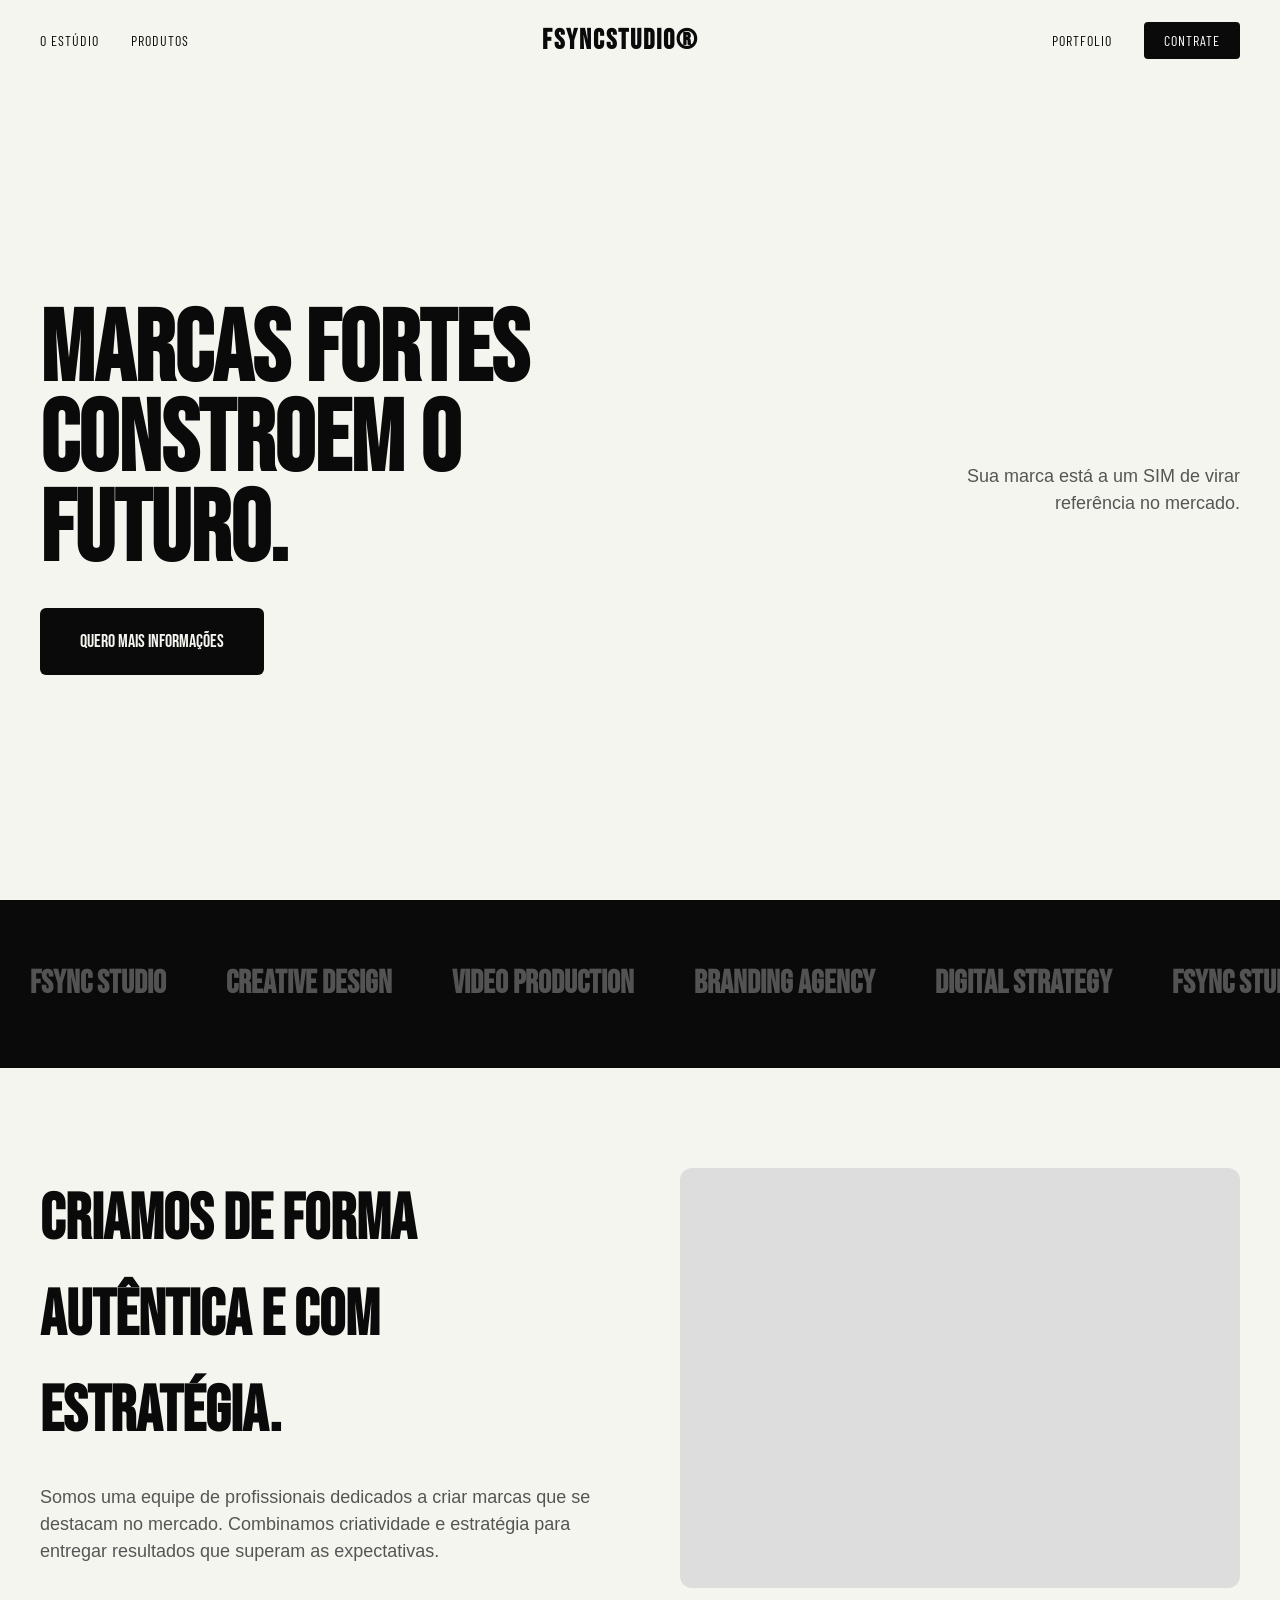
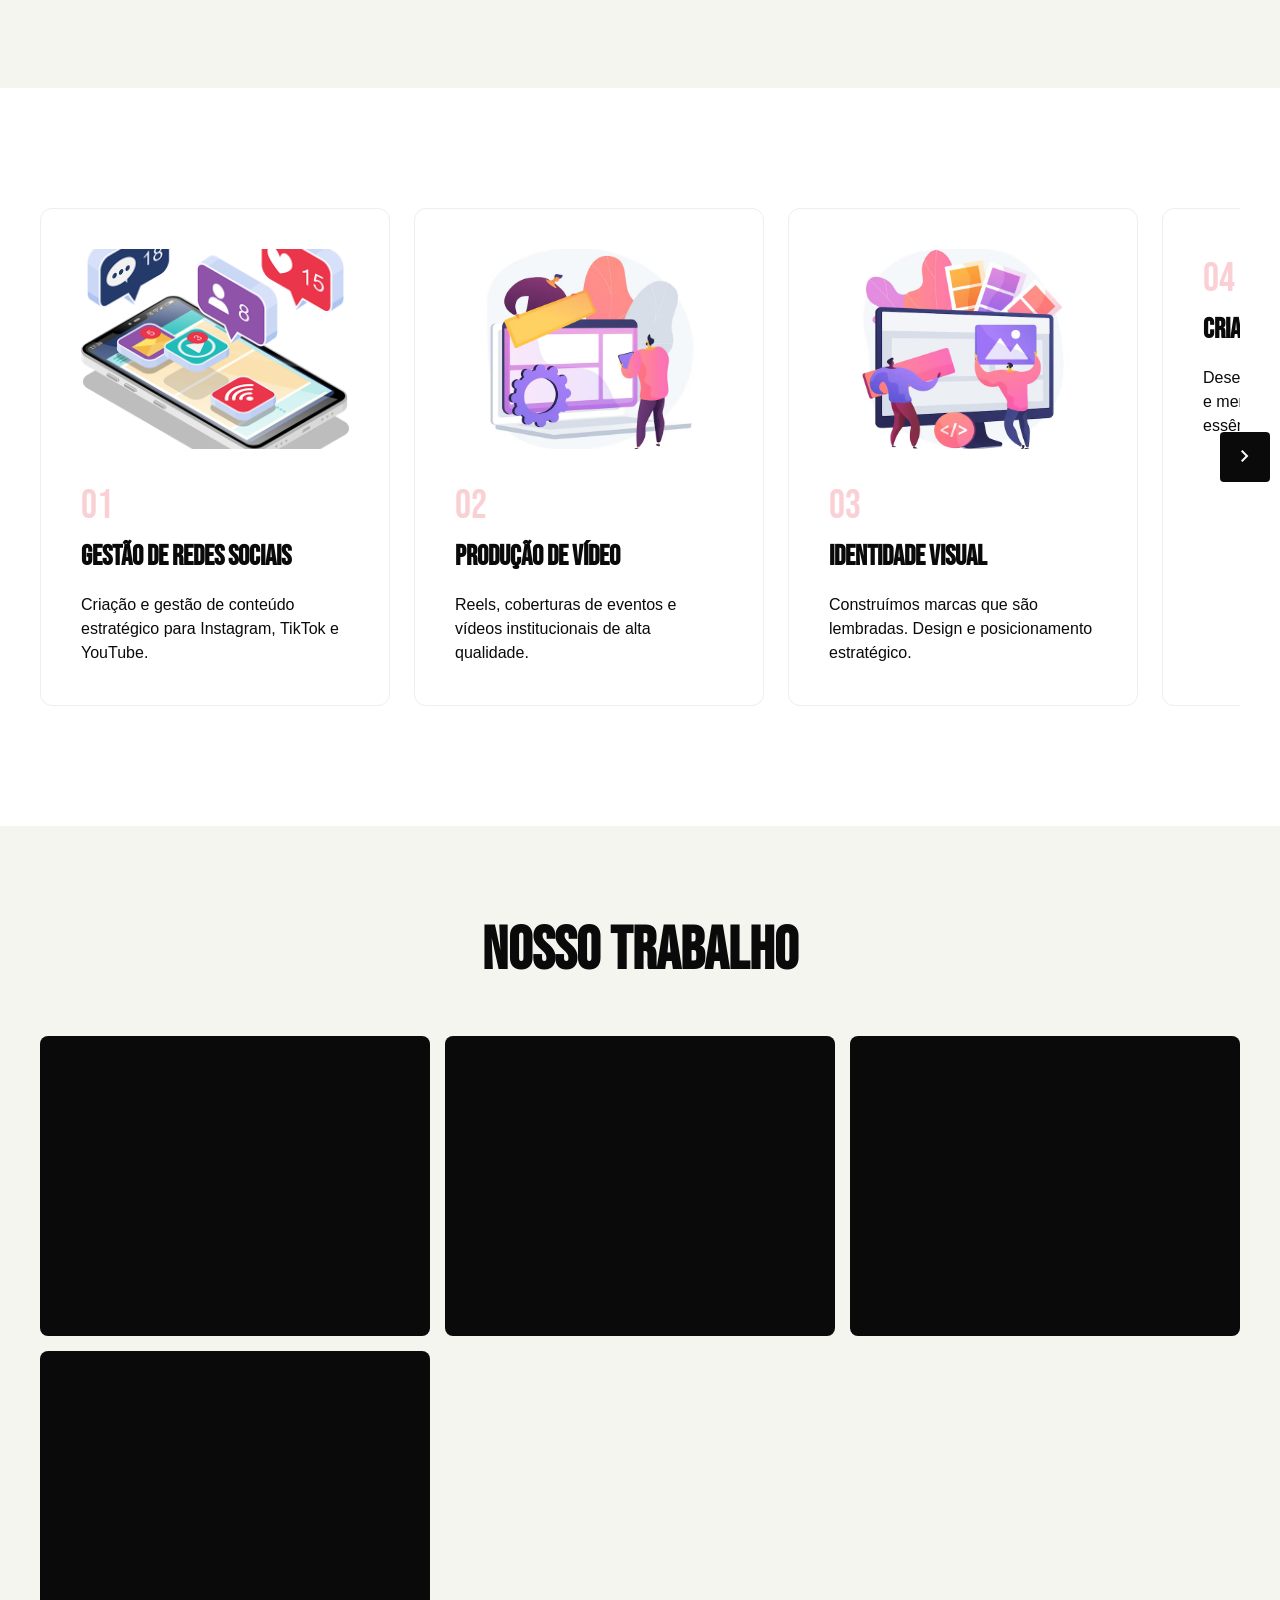
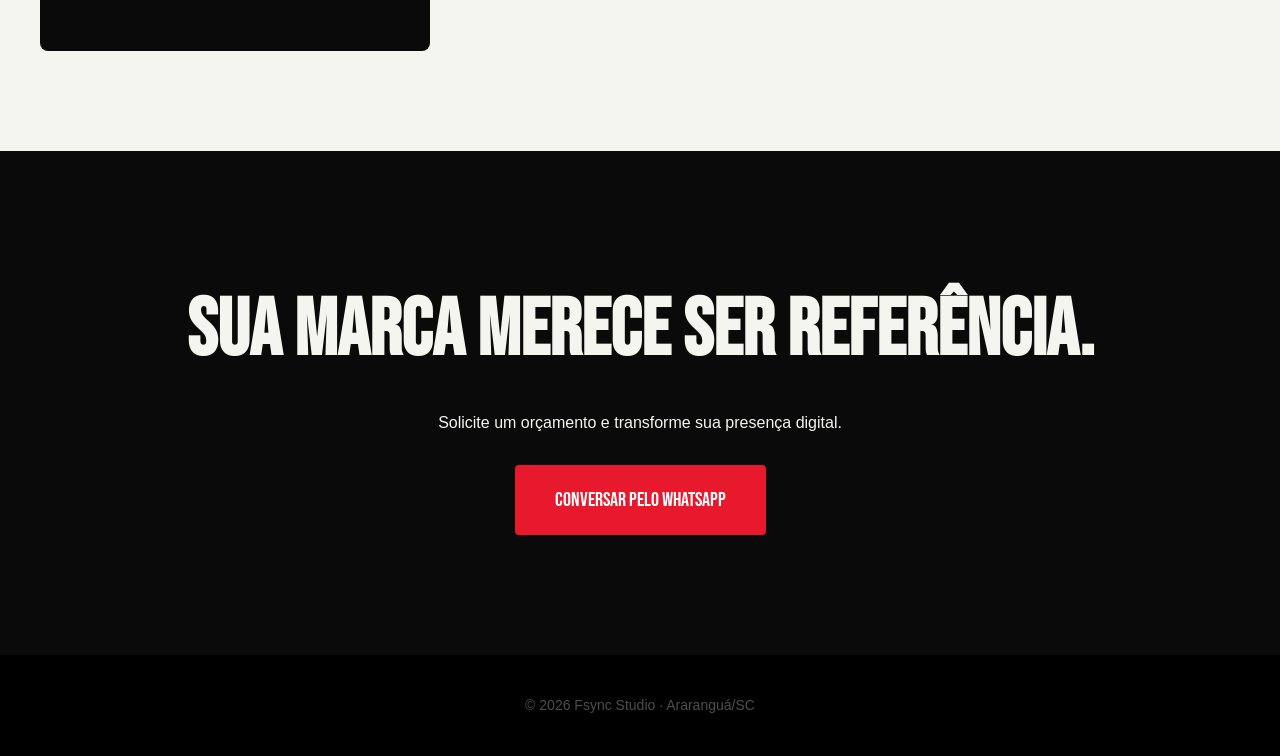
<file: index.html>
<!DOCTYPE html>
<html lang="pt-br">

<head>
  <meta charset="UTF-8">
  <meta name="viewport" content="width=device-width, initial-scale=1.0">
  <title>Fsync TESTE</title>

  <link rel="preconnect" href="https://fonts.googleapis.com">
  <link rel="preconnect" href="https://fonts.gstatic.com" crossorigin>
  <link href="https://fonts.googleapis.com/css2?family=Bebas+Neue&family=Barlow+Condensed:wght@400;600&display=swap" rel="stylesheet">
  <link rel="stylesheet" href="https://fonts.googleapis.com/css2?family=Material+Symbols+Outlined:opsz,wght,FILL,GRAD@24,400,0,0" />

  <link rel="stylesheet" href="css/style.css">
</head>

<body>

  <header id="header">
    <nav class="nav-esquerda">
      <ul>
        <li><a href="#sobre">O Estúdio</a></li>
        <li><a href="#produtos">Produtos</a></li>
      </ul>
    </nav>

    <div class="nav-logo">

      <a href="#hero"> FSYNCSTUDIO®</a>

    </div>

    <nav class="nav-direita">
      <ul>
        <li><a href="#portfolio">Portfolio</a></li>
        <li><a href="#contrate" class="btn-contrate">Contrate</a></li>
      </ul>
    </nav>

    <button class="menu-toggle" id="menuToggle">
      <span></span>
      <span></span>
      <span></span>
    </button>
  </header>

  <nav class="menu-mobile" id="menuMobile">
    <ul>
      <li><a href="#sobre">O Estúdio</a></li>
      <li><a href="#produtos">Produtos</a></li>
      <li><a href="#portfolio">Portfolio</a></li>
      <li><a href="#contrate">Contrate</a></li>
    </ul>
  </nav>

  <section id="hero" class="reveal active">
    <div class="hero-esquerda">
      <h1>MARCAS FORTES CONSTROEM O FUTURO.</h1>
      <a class="btn-hero" href="#contrate">Quero mais informações</a>
    </div>
    <div class="hero-direita">
      <p>Sua marca está a um SIM de virar referência no mercado.</p>
    </div>

  </section>

  <section class="logos-section">
    <div class="scroll-infinite">
      <div class="logos-slide">
        <h2>FSYNC STUDIO</h2>
        <h2>CREATIVE DESIGN</h2>
        <h2>VIDEO PRODUCTION</h2>
        <h2>BRANDING AGENCY</h2>
        <h2>DIGITAL STRATEGY</h2>
        <h2>FSYNC STUDIO</h2>
      </div>
      <div class="logos-slide">
        <h2>FSYNC STUDIO</h2>
        <h2>CREATIVE DESIGN</h2>
        <h2>VIDEO PRODUCTION</h2>
        <h2>BRANDING AGENCY</h2>
        <h2>DIGITAL STRATEGY</h2>
        <h2>FSYNC STUDIO</h2>
      </div>
    </div>
  </section>

  <section id="sobre" class="reveal">
    <div class="sobre-texto">
      <h2>CRIAMOS DE FORMA AUTÊNTICA E COM ESTRATÉGIA.</h2>
      <p>Somos uma equipe de profissionais dedicados a criar marcas que se destacam no mercado. Combinamos criatividade e estratégia para entregar resultados que superam as expectativas.</p>
    </div>
    <div class="sobre-imagem">
      <div class="imagem-placeholder"></div>
    </div>
  </section>

  <section id="produtos" class="reveal">
    <div class="servicos-wrapper">
      <button class="scroll-btn btn-prev hidden">
        <span class="material-symbols-outlined">chevron_left</span>
      </button>
      <div class="servicos-grid">
        <div class="servico-card">
          <img src="img/Produtos/social-networking.png" alt="Social Media">
          <span class="servico-numero">01</span>
          <h3>Gestão de Redes Sociais</h3>
          <p>Criação e gestão de conteúdo estratégico para Instagram, TikTok e YouTube.</p>
        </div>
        <div class="servico-card">
          <img src="img/Produtos/production-movie.avif" alt="Video">
          <span class="servico-numero">02</span>
          <h3>Produção de vídeo</h3>
          <p>Reels, coberturas de eventos e vídeos institucionais de alta qualidade.</p>
        </div>
        <div class="servico-card">
          <img src="img/Produtos/identidade-visual.avif" alt="Branding">
          <span class="servico-numero">03</span>
          <h3>Identidade Visual</h3>
          <p>Construímos marcas que são lembradas. Design e posicionamento estratégico.</p>
        </div>
        <div class="servico-card">
          <span class="servico-numero">04</span>
          <h3>Criação de logo</h3>
          <p>Desenvolvimento de logotipos únicos e memoráveis que traduzem a essência do seu negócio.</p>
        </div>
      </div>
      <button class="scroll-btn btn-next">
        <span class="material-symbols-outlined">chevron_right</span>
      </button>
    </div>
  </section>

  <section id="portfolio" class="reveal">
    <div class="portfolio-header">
      <h2>NOSSO TRABALHO</h2>
    </div>
    <div class="portfolio-grid">
      <div class="portfolio-item">
        <div class="portfolio-overlay">
          <p>Branding · Docel</p>
        </div>
      </div>
      <div class="portfolio-item">
        <div class="portfolio-overlay">
          <p>Vídeo · Speedmax</p>
        </div>
      </div>
      <div class="portfolio-item">
        <div class="portfolio-overlay">
          <p>Social Media · Rojesul</p>
        </div>
      </div>
      <div class="portfolio-item">
        <div class="portfolio-overlay">
          <p>Live · Evento</p>
        </div>
      </div>
    </div>
  </section>

  <section id="contrate" class="reveal">
    <h2>SUA MARCA MERECE SER REFERÊNCIA.</h2>
    <p>Solicite um orçamento e transforme sua presença digital.</p>
    <a href="https://wa.me/5548988183141" class="btn-whatsapp" target="_blank">
      Conversar pelo WhatsApp
    </a>
  </section>

  <footer>
    <p class="footer-copy">© 2026 Fsync Studio · Araranguá/SC</p>
  </footer>

  <script src="JS/script.js"></script>
</body>

</html>
</file>
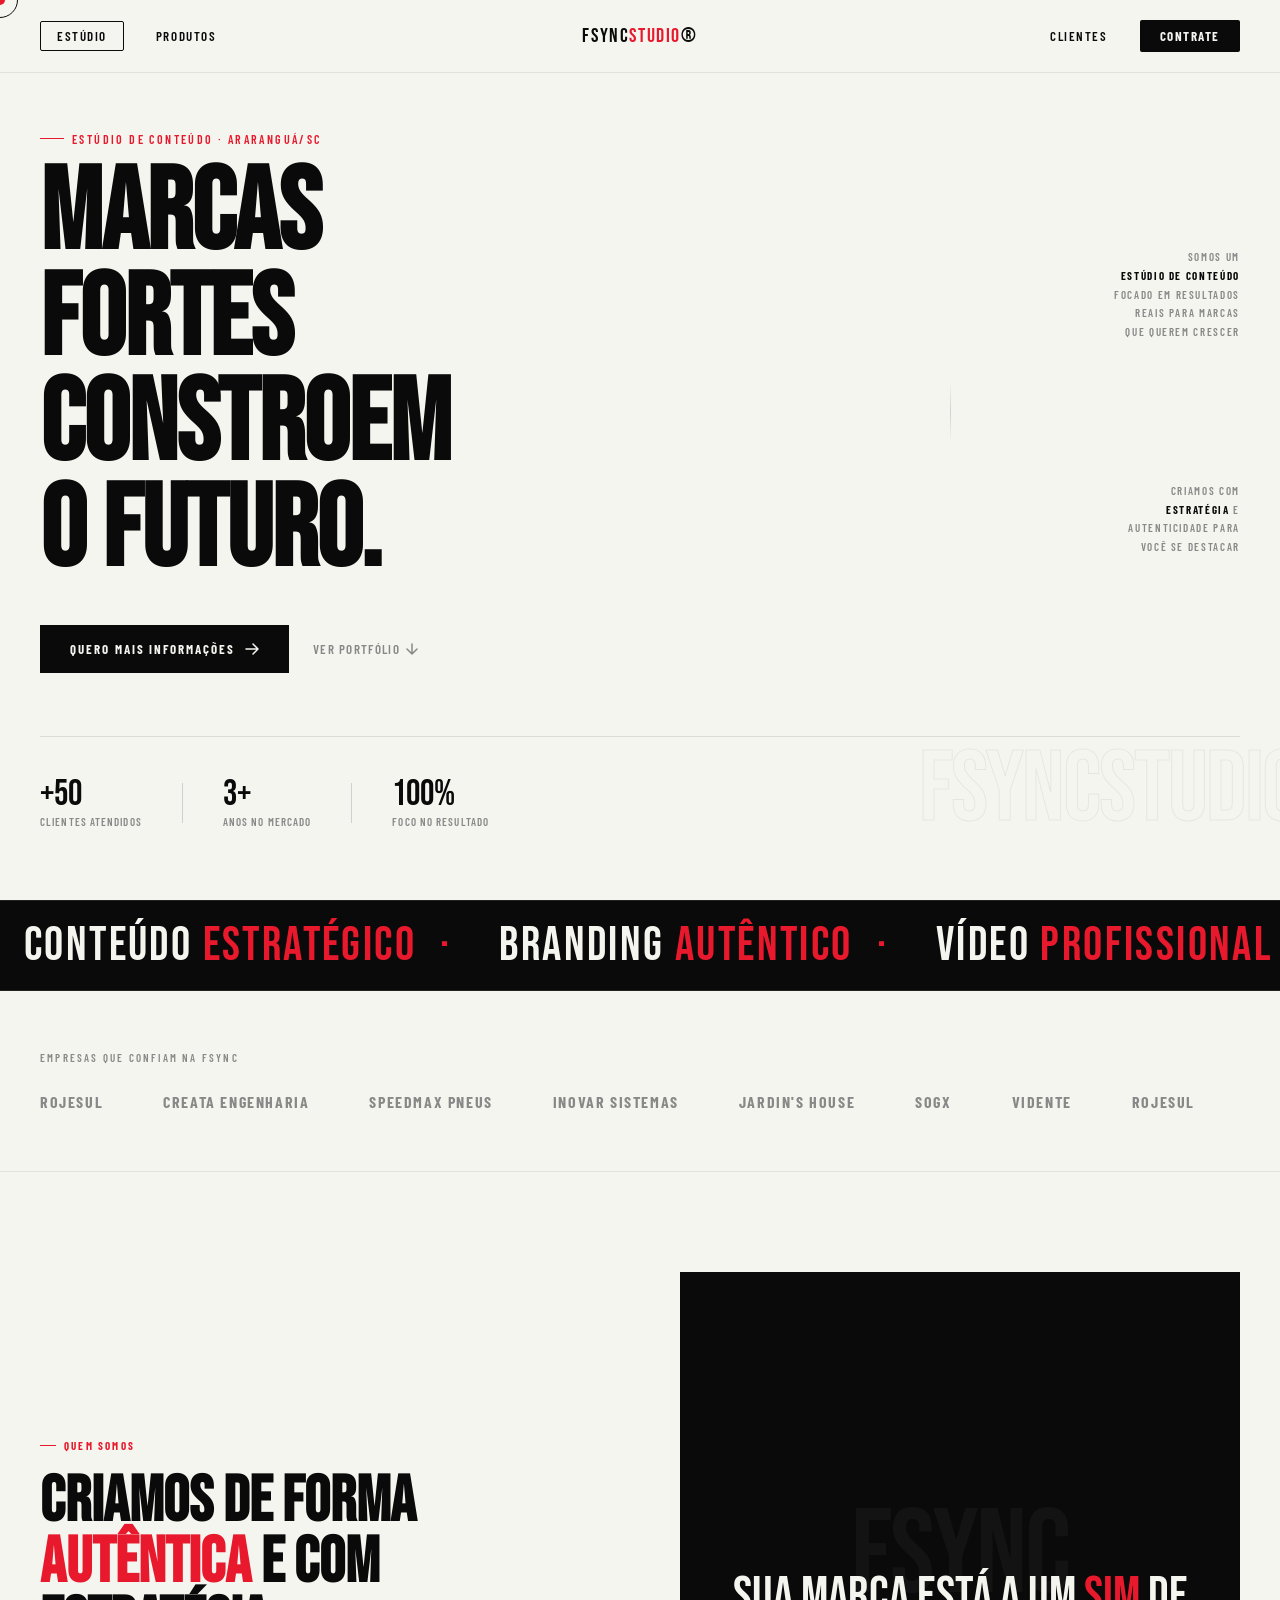
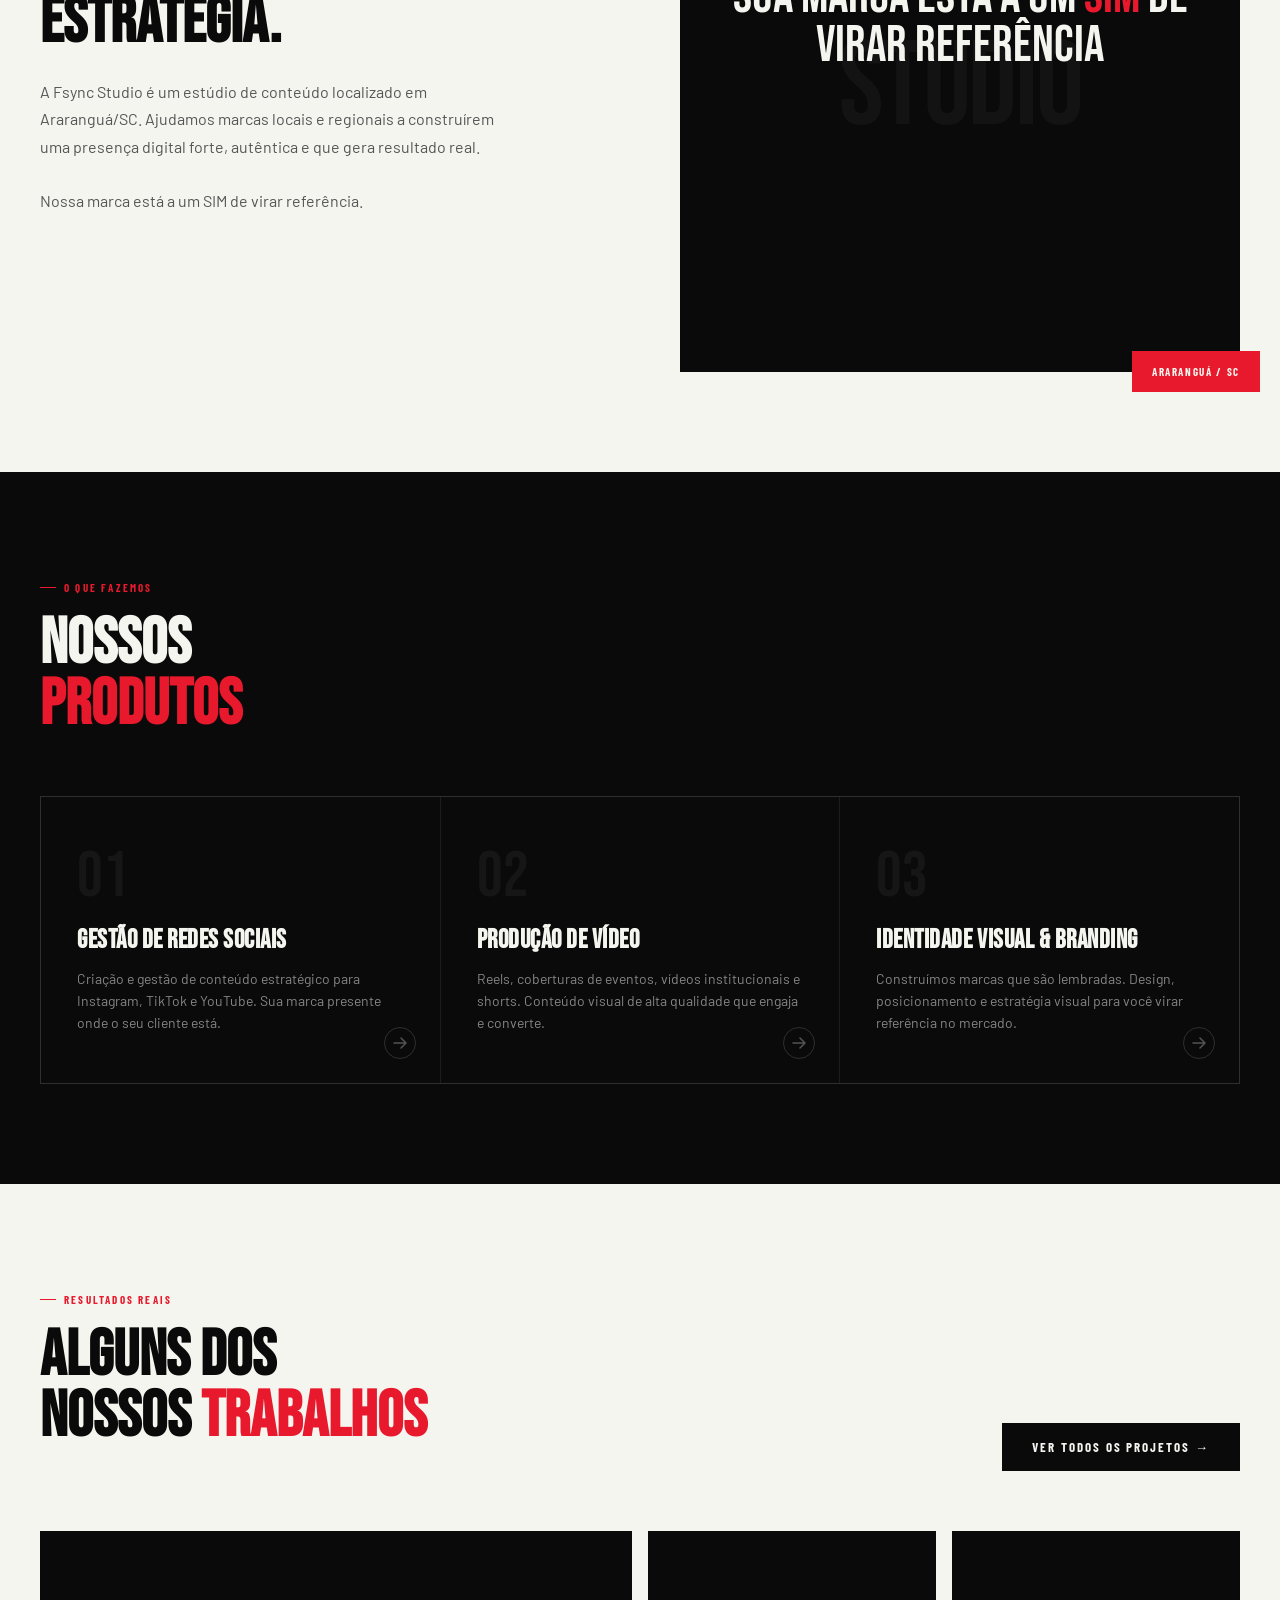
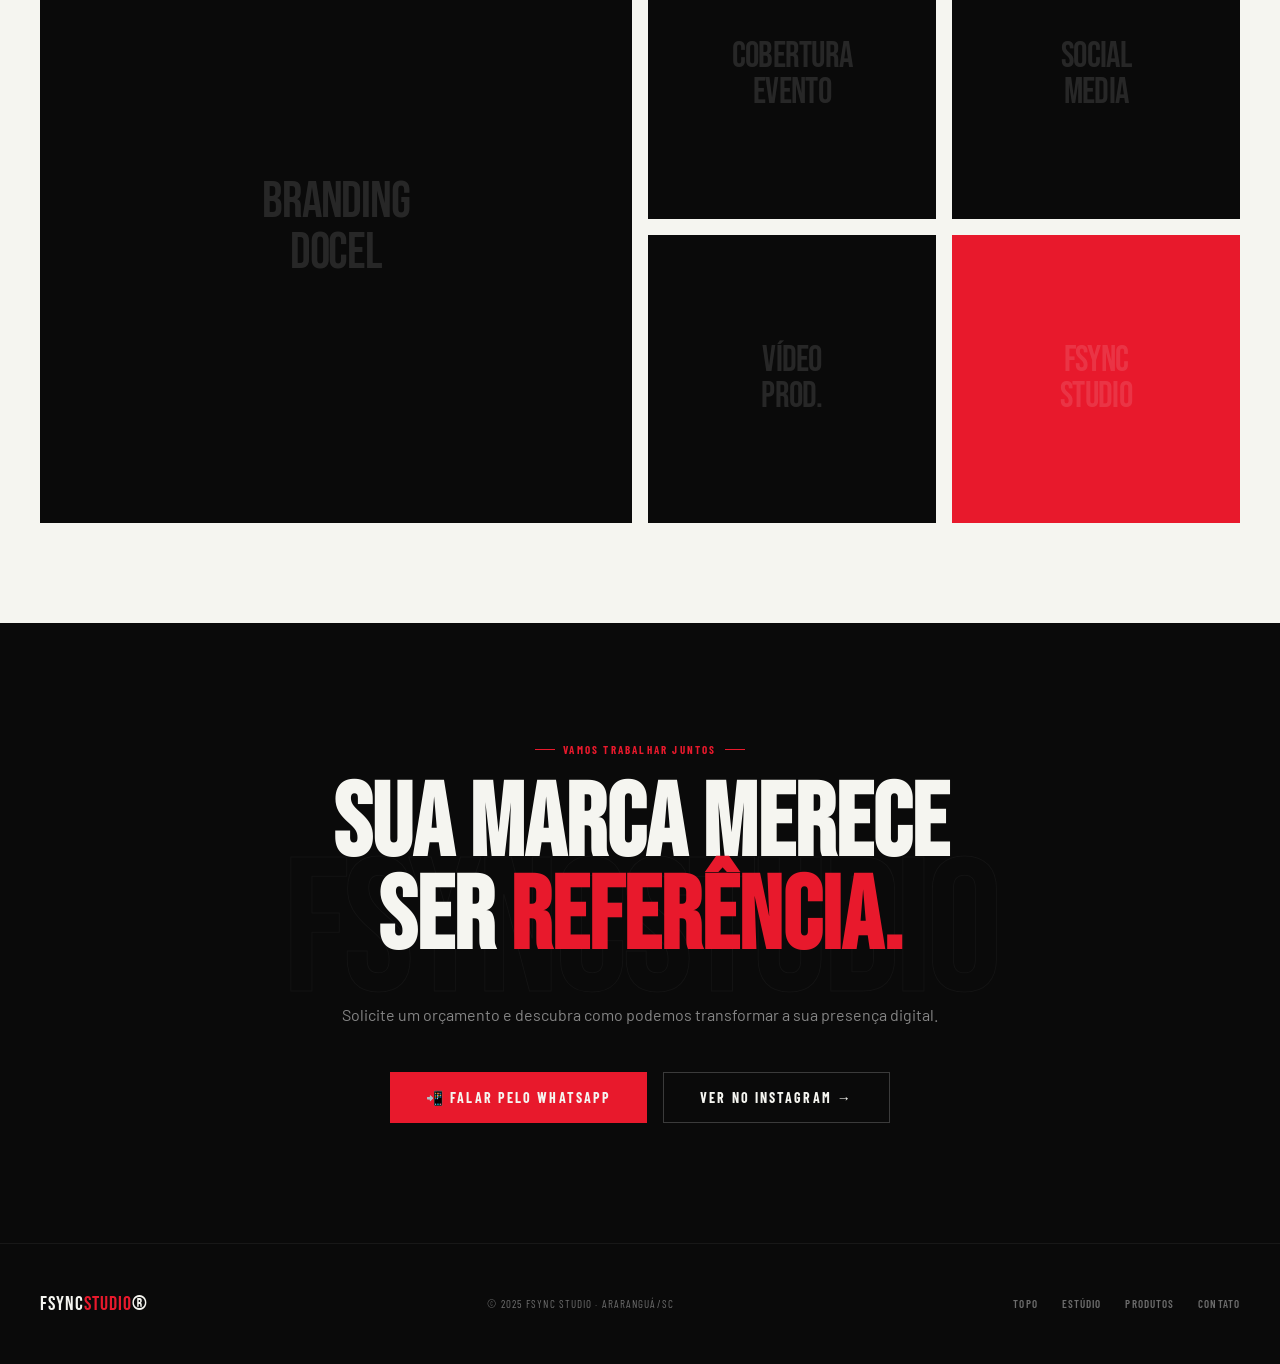
<file: backups/HTML/indexTESTE.html>
<!DOCTYPE html>
<html lang="pt-BR">
<head>
  <meta charset="UTF-8" />
  <meta name="viewport" content="width=device-width, initial-scale=1.0" />
  <title>FSYNC STUDIO® — Sua marca está a um SIM de virar referência</title>

  <!-- Google Fonts -->
  <link rel="preconnect" href="https://fonts.googleapis.com" />
  <link rel="preconnect" href="https://fonts.gstatic.com" crossorigin />
  <link href="https://fonts.googleapis.com/css2?family=Bebas+Neue&family=Barlow:ital,wght@0,400;0,600;0,700;0,900;1,900&family=Barlow+Condensed:wght@400;600;700;900&display=swap" rel="stylesheet" />

  <style>
    /* ============================================
       RESET & BASE
    ============================================ */
    *, *::before, *::after {
      margin: 0;
      padding: 0;
      box-sizing: border-box;
    }

    :root {
      --black: #0a0a0a;
      --white: #f5f5f0;
      --red: #e8192c;
      --gray: #888;
      --gray-light: #d0d0d0;
      --font-display: 'Bebas Neue', sans-serif;
      --font-body: 'Barlow', sans-serif;
      --font-condensed: 'Barlow Condensed', sans-serif;
    }

    html {
      scroll-behavior: smooth;
    }

    body {
      background-color: var(--white);
      color: var(--black);
      font-family: var(--font-body);
      overflow-x: hidden;
      cursor: none;
    }

    /* ============================================
       CUSTOM CURSOR
    ============================================ */
    .cursor {
      position: fixed;
      width: 10px;
      height: 10px;
      background: var(--red);
      border-radius: 50%;
      pointer-events: none;
      z-index: 9999;
      transform: translate(-50%, -50%);
      transition: transform 0.1s ease;
    }

    .cursor-ring {
      position: fixed;
      width: 36px;
      height: 36px;
      border: 1px solid var(--black);
      border-radius: 50%;
      pointer-events: none;
      z-index: 9998;
      transform: translate(-50%, -50%);
      transition: all 0.15s ease;
    }

    body:hover .cursor,
    body:hover .cursor-ring {
      opacity: 1;
    }

    /* ============================================
       NAVIGATION
    ============================================ */
    nav {
      position: fixed;
      top: 0;
      left: 0;
      width: 100%;
      z-index: 100;
      padding: 20px 40px;
      display: flex;
      align-items: center;
      justify-content: space-between;
      background: rgba(245, 245, 240, 0.92);
      backdrop-filter: blur(12px);
      -webkit-backdrop-filter: blur(12px);
      border-bottom: 1px solid rgba(0,0,0,0.08);
      transition: padding 0.3s ease;
    }

    nav.scrolled {
      padding: 14px 40px;
    }

    .nav-left {
      display: flex;
      align-items: center;
      gap: 32px;
    }

    .nav-right {
      display: flex;
      align-items: center;
      gap: 32px;
    }

    .nav-link {
      font-family: var(--font-condensed);
      font-size: 13px;
      font-weight: 600;
      letter-spacing: 0.12em;
      text-transform: uppercase;
      text-decoration: none;
      color: var(--black);
      position: relative;
      transition: color 0.2s;
    }

    .nav-link::after {
      content: '';
      position: absolute;
      bottom: -2px;
      left: 0;
      width: 0;
      height: 1px;
      background: var(--red);
      transition: width 0.3s ease;
    }

    .nav-link:hover::after {
      width: 100%;
    }

    .nav-link:hover {
      color: var(--black);
    }

    .nav-link.bordered {
      border: 1px solid var(--black);
      padding: 6px 16px;
      border-radius: 2px;
    }

    .nav-link.bordered::after {
      display: none;
    }

    .nav-link.bordered:hover {
      background: var(--black);
      color: var(--white);
    }

    .nav-cta {
      font-family: var(--font-condensed);
      font-size: 13px;
      font-weight: 700;
      letter-spacing: 0.12em;
      text-transform: uppercase;
      text-decoration: none;
      color: var(--white);
      background: var(--black);
      padding: 8px 20px;
      border-radius: 2px;
      transition: background 0.2s, color 0.2s;
    }

    .nav-cta:hover {
      background: var(--red);
    }

    .nav-logo {
      position: absolute;
      left: 50%;
      transform: translateX(-50%);
    }

    .nav-logo img {
      height: 22px;
      width: auto;
      display: block;
      filter: invert(0);
    }

    /* ============================================
       HERO SECTION
    ============================================ */
    #home {
      min-height: 100vh;
      padding: 120px 40px 60px;
      display: grid;
      grid-template-columns: 1fr 1fr;
      align-items: center;
      gap: 40px;
      position: relative;
      overflow: hidden;
    }

    .hero-left {
      position: relative;
      z-index: 2;
    }

    .hero-eyebrow {
      font-family: var(--font-condensed);
      font-size: 12px;
      font-weight: 600;
      letter-spacing: 0.2em;
      text-transform: uppercase;
      color: var(--red);
      margin-bottom: 16px;
      display: flex;
      align-items: center;
      gap: 8px;
      opacity: 0;
      animation: fadeUp 0.8s 0.2s forwards;
    }

    .hero-eyebrow::before {
      content: '';
      display: block;
      width: 24px;
      height: 1px;
      background: var(--red);
    }

    .hero-headline {
      font-family: var(--font-display);
      font-size: clamp(68px, 9vw, 130px);
      line-height: 0.92;
      letter-spacing: -0.01em;
      text-transform: uppercase;
      color: var(--black);
      margin-bottom: 40px;
    }

    .hero-headline .line {
      display: block;
      overflow: hidden;
    }

    .hero-headline .line span {
      display: block;
      opacity: 0;
      transform: translateY(110%);
      animation: slideUp 0.7s cubic-bezier(0.16, 1, 0.3, 1) forwards;
    }

    .hero-headline .line:nth-child(1) span { animation-delay: 0.3s; }
    .hero-headline .line:nth-child(2) span { animation-delay: 0.45s; }
    .hero-headline .line:nth-child(3) span { animation-delay: 0.6s; }
    .hero-headline .line:nth-child(4) span { animation-delay: 0.75s; }

    .hero-cta-group {
      display: flex;
      align-items: center;
      gap: 24px;
      opacity: 0;
      animation: fadeUp 0.8s 1s forwards;
    }

    .btn-primary {
      display: inline-flex;
      align-items: center;
      gap: 10px;
      font-family: var(--font-condensed);
      font-size: 13px;
      font-weight: 700;
      letter-spacing: 0.15em;
      text-transform: uppercase;
      text-decoration: none;
      color: var(--white);
      background: var(--black);
      padding: 14px 28px;
      border: 2px solid var(--black);
      transition: all 0.25s ease;
    }

    .btn-primary:hover {
      background: var(--red);
      border-color: var(--red);
    }

    .btn-primary svg {
      transition: transform 0.25s ease;
    }

    .btn-primary:hover svg {
      transform: translateX(4px);
    }

    .btn-secondary {
      font-family: var(--font-condensed);
      font-size: 13px;
      font-weight: 600;
      letter-spacing: 0.1em;
      text-transform: uppercase;
      text-decoration: none;
      color: var(--gray);
      transition: color 0.2s;
      display: flex;
      align-items: center;
      gap: 6px;
    }

    .btn-secondary:hover {
      color: var(--black);
    }

    /* Hero Right */
    .hero-right {
      display: flex;
      flex-direction: column;
      align-items: flex-end;
      gap: 40px;
      opacity: 0;
      animation: fadeIn 1s 0.8s forwards;
    }

    .hero-descriptor {
      text-align: right;
      max-width: 220px;
    }

    .hero-descriptor p {
      font-family: var(--font-condensed);
      font-size: 11px;
      font-weight: 600;
      letter-spacing: 0.15em;
      text-transform: uppercase;
      color: var(--gray);
      line-height: 1.7;
    }

    .hero-descriptor p strong {
      color: var(--black);
      font-weight: 700;
    }

    .hero-descriptor-divider {
      width: 1px;
      height: 60px;
      background: linear-gradient(to bottom, transparent, var(--gray-light), transparent);
      margin: 0 auto;
    }

    .hero-logo-watermark {
      font-family: var(--font-display);
      font-size: 100px;
      color: transparent;
      -webkit-text-stroke: 1px rgba(0,0,0,0.06);
      line-height: 1;
      letter-spacing: -0.02em;
      position: absolute;
      right: -20px;
      bottom: 60px;
      pointer-events: none;
      white-space: nowrap;
    }

    /* Hero bottom strip */
    .hero-strip {
      grid-column: 1 / -1;
      display: flex;
      align-items: center;
      gap: 40px;
      padding-top: 40px;
      border-top: 1px solid rgba(0,0,0,0.1);
      opacity: 0;
      animation: fadeUp 0.8s 1.2s forwards;
    }

    .hero-stat {
      display: flex;
      flex-direction: column;
      gap: 2px;
    }

    .hero-stat-num {
      font-family: var(--font-display);
      font-size: 36px;
      line-height: 1;
      color: var(--black);
    }

    .hero-stat-label {
      font-family: var(--font-condensed);
      font-size: 11px;
      font-weight: 600;
      letter-spacing: 0.1em;
      text-transform: uppercase;
      color: var(--gray);
    }

    .hero-stat-divider {
      width: 1px;
      height: 40px;
      background: var(--gray-light);
    }

    /* ============================================
       MARQUEE (full-width scrolling text)
    ============================================ */
    .marquee-section {
      overflow: hidden;
      background: var(--black);
      padding: 16px 0;
      border-top: 1px solid #222;
      border-bottom: 1px solid #222;
    }

    .marquee-track {
      display: flex;
      white-space: nowrap;
      animation: marquee 20s linear infinite;
    }

    .marquee-item {
      font-family: var(--font-display);
      font-size: clamp(28px, 4vw, 48px);
      letter-spacing: 0.05em;
      color: var(--white);
      padding: 0 24px;
      flex-shrink: 0;
    }

    .marquee-item span.red {
      color: var(--red);
    }

    .marquee-item .dot {
      color: var(--red);
      margin-left: 24px;
    }

    /* ============================================
       CLIENTS LOGOS SECTION
    ============================================ */
    .clients-section {
      padding: 60px 40px;
      overflow: hidden;
    }

    .clients-label {
      font-family: var(--font-condensed);
      font-size: 11px;
      font-weight: 600;
      letter-spacing: 0.2em;
      text-transform: uppercase;
      color: var(--gray);
      margin-bottom: 28px;
    }

    .clients-track-wrapper {
      overflow: hidden;
    }

    .clients-track {
      display: flex;
      gap: 60px;
      align-items: center;
      animation: marqueeLogos 25s linear infinite;
      width: max-content;
    }

    .client-logo {
      font-family: var(--font-condensed);
      font-size: 16px;
      font-weight: 700;
      letter-spacing: 0.1em;
      text-transform: uppercase;
      color: var(--gray);
      white-space: nowrap;
      transition: color 0.2s;
      flex-shrink: 0;
    }

    .client-logo:hover {
      color: var(--black);
    }

    /* ============================================
       SECTION: SOBRE / QUEM SOMOS
    ============================================ */
    #sobre {
      padding: 100px 40px;
      display: grid;
      grid-template-columns: 1fr 1fr;
      gap: 80px;
      align-items: center;
      border-top: 1px solid rgba(0,0,0,0.08);
    }

    .section-tag {
      display: inline-flex;
      align-items: center;
      gap: 8px;
      font-family: var(--font-condensed);
      font-size: 11px;
      font-weight: 700;
      letter-spacing: 0.2em;
      text-transform: uppercase;
      color: var(--red);
      margin-bottom: 20px;
    }

    .section-tag::before {
      content: '';
      display: block;
      width: 16px;
      height: 1px;
      background: var(--red);
    }

    .section-headline {
      font-family: var(--font-display);
      font-size: clamp(42px, 5vw, 72px);
      line-height: 0.95;
      text-transform: uppercase;
      color: var(--black);
      margin-bottom: 24px;
    }

    .section-headline em {
      font-style: normal;
      color: var(--red);
    }

    .section-body {
      font-family: var(--font-body);
      font-size: 16px;
      line-height: 1.7;
      color: #555;
      max-width: 480px;
    }

    .sobre-visual {
      position: relative;
    }

    .sobre-img-frame {
      width: 100%;
      aspect-ratio: 4/5;
      background: var(--black);
      position: relative;
      overflow: hidden;
    }

    .sobre-img-frame::before {
      content: 'FSYNC\ASTUDIO';
      font-family: var(--font-display);
      font-size: 120px;
      color: rgba(255,255,255,0.04);
      position: absolute;
      top: 50%;
      left: 50%;
      transform: translate(-50%, -50%);
      white-space: pre;
      text-align: center;
      line-height: 1.1;
      letter-spacing: -0.02em;
      pointer-events: none;
    }

    .sobre-img-inner {
      width: 100%;
      height: 100%;
      display: flex;
      align-items: center;
      justify-content: center;
      flex-direction: column;
      gap: 12px;
      padding: 40px;
    }

    .sobre-phrase {
      font-family: var(--font-display);
      font-size: clamp(32px, 4vw, 56px);
      color: var(--white);
      text-transform: uppercase;
      line-height: 0.95;
      text-align: center;
    }

    .sobre-phrase em {
      font-style: normal;
      color: var(--red);
    }

    .sobre-corner-tag {
      position: absolute;
      bottom: -20px;
      right: -20px;
      background: var(--red);
      color: var(--white);
      font-family: var(--font-condensed);
      font-size: 11px;
      font-weight: 700;
      letter-spacing: 0.15em;
      text-transform: uppercase;
      padding: 14px 20px;
    }

    /* ============================================
       SECTION: SERVIÇOS / PRODUTOS
    ============================================ */
    #servicos {
      padding: 100px 40px;
      background: var(--black);
      color: var(--white);
    }

    #servicos .section-headline {
      color: var(--white);
      max-width: 700px;
      margin-bottom: 60px;
    }

    #servicos .section-tag {
      color: var(--red);
    }

    .services-grid {
      display: grid;
      grid-template-columns: repeat(3, 1fr);
      gap: 1px;
      background: rgba(255,255,255,0.08);
      border: 1px solid rgba(255,255,255,0.08);
    }

    .service-card {
      background: var(--black);
      padding: 48px 36px;
      position: relative;
      overflow: hidden;
      transition: background 0.3s;
    }

    .service-card::before {
      content: '';
      position: absolute;
      top: 0;
      left: 0;
      width: 0;
      height: 2px;
      background: var(--red);
      transition: width 0.4s ease;
    }

    .service-card:hover::before {
      width: 100%;
    }

    .service-card:hover {
      background: #111;
    }

    .service-number {
      font-family: var(--font-display);
      font-size: 64px;
      color: rgba(255,255,255,0.05);
      line-height: 1;
      margin-bottom: 16px;
      transition: color 0.3s;
    }

    .service-card:hover .service-number {
      color: rgba(232, 25, 44, 0.15);
    }

    .service-title {
      font-family: var(--font-display);
      font-size: 26px;
      letter-spacing: 0.02em;
      text-transform: uppercase;
      color: var(--white);
      margin-bottom: 12px;
    }

    .service-desc {
      font-size: 14px;
      line-height: 1.6;
      color: rgba(255,255,255,0.5);
    }

    .service-icon {
      position: absolute;
      bottom: 24px;
      right: 24px;
      width: 32px;
      height: 32px;
      border: 1px solid rgba(255,255,255,0.15);
      border-radius: 50%;
      display: flex;
      align-items: center;
      justify-content: center;
      color: rgba(255,255,255,0.3);
      transition: all 0.3s;
    }

    .service-card:hover .service-icon {
      border-color: var(--red);
      color: var(--red);
    }

    /* ============================================
       SECTION: PORTFÓLIO / RESULTADOS
    ============================================ */
    #portfolio {
      padding: 100px 40px;
    }

    .portfolio-header {
      display: flex;
      align-items: flex-end;
      justify-content: space-between;
      margin-bottom: 60px;
    }

    .portfolio-grid {
      display: grid;
      grid-template-columns: repeat(12, 1fr);
      grid-template-rows: auto;
      gap: 16px;
    }

    .portfolio-item {
      background: #e0e0da;
      overflow: hidden;
      position: relative;
      aspect-ratio: 1;
      cursor: none;
    }

    .portfolio-item:nth-child(1) {
      grid-column: 1 / 7;
      grid-row: 1 / 3;
      aspect-ratio: auto;
      min-height: 480px;
    }

    .portfolio-item:nth-child(2) {
      grid-column: 7 / 10;
    }

    .portfolio-item:nth-child(3) {
      grid-column: 10 / 13;
    }

    .portfolio-item:nth-child(4) {
      grid-column: 7 / 10;
    }

    .portfolio-item:nth-child(5) {
      grid-column: 10 / 13;
    }

    .portfolio-item-inner {
      width: 100%;
      height: 100%;
      background: var(--black);
      display: flex;
      flex-direction: column;
      align-items: center;
      justify-content: center;
      padding: 20px;
      transition: transform 0.5s cubic-bezier(0.16, 1, 0.3, 1);
    }

    .portfolio-item:hover .portfolio-item-inner {
      transform: scale(1.04);
    }

    .portfolio-label {
      position: absolute;
      bottom: 0;
      left: 0;
      right: 0;
      padding: 16px 20px;
      background: linear-gradient(to top, rgba(0,0,0,0.9), transparent);
      color: var(--white);
      font-family: var(--font-condensed);
      font-size: 13px;
      font-weight: 600;
      letter-spacing: 0.08em;
      text-transform: uppercase;
      opacity: 0;
      transform: translateY(8px);
      transition: all 0.3s ease;
    }

    .portfolio-item:hover .portfolio-label {
      opacity: 1;
      transform: translateY(0);
    }

    .portfolio-placeholder {
      font-family: var(--font-display);
      font-size: clamp(28px, 4vw, 60px);
      color: rgba(255,255,255,0.12);
      text-align: center;
      line-height: 1;
      text-transform: uppercase;
      letter-spacing: -0.02em;
    }

    /* ============================================
       SECTION: CTA / CONTATO
    ============================================ */
    #contato {
      padding: 120px 40px;
      background: var(--black);
      text-align: center;
      position: relative;
      overflow: hidden;
    }

    .cta-bg-text {
      position: absolute;
      top: 50%;
      left: 50%;
      transform: translate(-50%, -50%);
      font-family: var(--font-display);
      font-size: clamp(80px, 15vw, 200px);
      color: transparent;
      -webkit-text-stroke: 1px rgba(255,255,255,0.04);
      white-space: nowrap;
      pointer-events: none;
      letter-spacing: -0.03em;
    }

    .cta-tag {
      font-family: var(--font-condensed);
      font-size: 11px;
      font-weight: 700;
      letter-spacing: 0.2em;
      text-transform: uppercase;
      color: var(--red);
      margin-bottom: 24px;
      display: flex;
      align-items: center;
      justify-content: center;
      gap: 8px;
    }

    .cta-tag::before, .cta-tag::after {
      content: '';
      display: block;
      width: 20px;
      height: 1px;
      background: var(--red);
    }

    .cta-headline {
      font-family: var(--font-display);
      font-size: clamp(52px, 8vw, 120px);
      line-height: 0.9;
      text-transform: uppercase;
      color: var(--white);
      margin-bottom: 40px;
      position: relative;
      z-index: 1;
    }

    .cta-headline em {
      font-style: normal;
      color: var(--red);
    }

    .cta-sub {
      font-size: 16px;
      color: rgba(255,255,255,0.5);
      margin-bottom: 48px;
      position: relative;
      z-index: 1;
    }

    .cta-buttons {
      display: flex;
      gap: 16px;
      justify-content: center;
      position: relative;
      z-index: 1;
    }

    .btn-cta-primary {
      display: inline-flex;
      align-items: center;
      gap: 10px;
      font-family: var(--font-condensed);
      font-size: 14px;
      font-weight: 700;
      letter-spacing: 0.15em;
      text-transform: uppercase;
      text-decoration: none;
      color: var(--white);
      background: var(--red);
      padding: 16px 36px;
      transition: all 0.25s;
    }

    .btn-cta-primary:hover {
      background: #c0000f;
    }

    .btn-cta-secondary {
      display: inline-flex;
      align-items: center;
      gap: 10px;
      font-family: var(--font-condensed);
      font-size: 14px;
      font-weight: 700;
      letter-spacing: 0.15em;
      text-transform: uppercase;
      text-decoration: none;
      color: var(--white);
      border: 1px solid rgba(255,255,255,0.2);
      padding: 16px 36px;
      transition: all 0.25s;
    }

    .btn-cta-secondary:hover {
      border-color: var(--white);
    }

    /* ============================================
       FOOTER
    ============================================ */
    footer {
      background: var(--black);
      border-top: 1px solid rgba(255,255,255,0.06);
      padding: 48px 40px;
      display: flex;
      align-items: center;
      justify-content: space-between;
      color: rgba(255,255,255,0.4);
    }

    .footer-logo {
      font-family: var(--font-display);
      font-size: 20px;
      letter-spacing: 0.05em;
      color: var(--white);
    }

    .footer-logo span {
      color: var(--red);
    }

    .footer-copy {
      font-family: var(--font-condensed);
      font-size: 11px;
      letter-spacing: 0.1em;
      text-transform: uppercase;
    }

    .footer-links {
      display: flex;
      gap: 24px;
    }

    .footer-link {
      font-family: var(--font-condensed);
      font-size: 11px;
      font-weight: 600;
      letter-spacing: 0.1em;
      text-transform: uppercase;
      color: rgba(255,255,255,0.4);
      text-decoration: none;
      transition: color 0.2s;
    }

    .footer-link:hover {
      color: var(--white);
    }

    /* ============================================
       SCROLL REVEAL
    ============================================ */
    .reveal {
      opacity: 0;
      transform: translateY(32px);
      transition: opacity 0.7s ease, transform 0.7s cubic-bezier(0.16, 1, 0.3, 1);
    }

    .reveal.visible {
      opacity: 1;
      transform: translateY(0);
    }

    /* ============================================
       ANIMATIONS
    ============================================ */
    @keyframes slideUp {
      to {
        opacity: 1;
        transform: translateY(0);
      }
    }

    @keyframes fadeUp {
      to {
        opacity: 1;
        transform: translateY(0);
      }
    }

    @keyframes fadeIn {
      to {
        opacity: 1;
      }
    }

    @keyframes marquee {
      from { transform: translateX(0); }
      to   { transform: translateX(-50%); }
    }

    @keyframes marqueeLogos {
      from { transform: translateX(0); }
      to   { transform: translateX(-50%); }
    }

    /* ============================================
       MOBILE MENU TOGGLE (placeholder)
    ============================================ */
    .nav-mobile-toggle {
      display: none;
      flex-direction: column;
      gap: 5px;
      cursor: pointer;
      padding: 4px;
    }

    .nav-mobile-toggle span {
      display: block;
      width: 24px;
      height: 1.5px;
      background: var(--black);
      transition: all 0.3s;
    }

    /* ============================================
       RESPONSIVE
    ============================================ */
    @media (max-width: 900px) {
      nav {
        padding: 18px 24px;
      }

      .nav-left, .nav-right {
        display: none;
      }

      .nav-mobile-toggle {
        display: flex;
      }

      .nav-logo {
        position: static;
        transform: none;
      }

      nav {
        justify-content: space-between;
      }

      #home {
        grid-template-columns: 1fr;
        padding: 100px 24px 40px;
      }

      .hero-right {
        align-items: flex-start;
      }

      .hero-logo-watermark {
        display: none;
      }

      .hero-strip {
        grid-column: 1;
      }

      #sobre {
        grid-template-columns: 1fr;
        padding: 60px 24px;
        gap: 40px;
      }

      .services-grid {
        grid-template-columns: 1fr;
      }

      #servicos, #portfolio, #contato {
        padding: 60px 24px;
      }

      .portfolio-grid {
        grid-template-columns: 1fr 1fr;
      }

      .portfolio-item:nth-child(1) {
        grid-column: 1 / 3;
        min-height: 280px;
      }

      .portfolio-item:nth-child(2),
      .portfolio-item:nth-child(3),
      .portfolio-item:nth-child(4),
      .portfolio-item:nth-child(5) {
        grid-column: span 1;
      }

      .portfolio-header {
        flex-direction: column;
        align-items: flex-start;
        gap: 16px;
      }

      .cta-buttons {
        flex-direction: column;
        align-items: center;
      }

      footer {
        flex-direction: column;
        gap: 24px;
        text-align: center;
        padding: 40px 24px;
      }

      .footer-links {
        flex-wrap: wrap;
        justify-content: center;
      }
    }
  </style>
</head>
<body>

  <!-- Custom Cursor -->
  <div class="cursor" id="cursor"></div>
  <div class="cursor-ring" id="cursorRing"></div>

  <!-- ==================== NAVIGATION ==================== -->
  <nav id="navbar">
    <div class="nav-left">
      <a href="#sobre" class="nav-link bordered">Estúdio</a>
      <a href="#servicos" class="nav-link">Produtos</a>
    </div>

    <div class="nav-logo">
      <!-- Logo text como fallback - substituir pela imagem quando integrado -->
      <span style="font-family: 'Bebas Neue', sans-serif; font-size: 20px; letter-spacing: 0.08em; color: #0a0a0a;">FSYNC<span style="color: #e8192c;">STUDIO</span>®</span>
    </div>

    <div class="nav-right">
      <a href="#portfolio" class="nav-link">Clientes</a>
      <a href="#contato" class="nav-cta">Contrate</a>
    </div>

    <div class="nav-mobile-toggle" id="mobileToggle">
      <span></span>
      <span></span>
      <span></span>
    </div>
  </nav>

  <!-- ==================== HERO ==================== -->
  <section id="home">
    <div class="hero-left">
      <p class="hero-eyebrow">Estúdio de conteúdo · Araranguá/SC</p>

      <h1 class="hero-headline">
        <span class="line"><span>MARCAS</span></span>
        <span class="line"><span>FORTES</span></span>
        <span class="line"><span>CONSTROEM</span></span>
        <span class="line"><span>O FUTURO.</span></span>
      </h1>

      <div class="hero-cta-group">
        <a href="#contato" class="btn-primary">
          Quero mais informações
          <svg width="14" height="14" viewBox="0 0 14 14" fill="none">
            <path d="M1 7h12M8 2l5 5-5 5" stroke="currentColor" stroke-width="1.5" stroke-linecap="round" stroke-linejoin="round"/>
          </svg>
        </a>
        <a href="#portfolio" class="btn-secondary">
          Ver portfólio
          <svg width="12" height="12" viewBox="0 0 12 12" fill="none">
            <path d="M6 1v10M1 6l5 5 5-5" stroke="currentColor" stroke-width="1.5" stroke-linecap="round" stroke-linejoin="round"/>
          </svg>
        </a>
      </div>
    </div>

    <div class="hero-right">
      <div class="hero-descriptor">
        <p>SOMOS UM<br/><strong>ESTÚDIO DE CONTEÚDO</strong><br/>FOCADO EM RESULTADOS<br/>REAIS PARA MARCAS<br/>QUE QUEREM CRESCER</p>
      </div>
      <div class="hero-descriptor-divider"></div>
      <div class="hero-descriptor">
        <p>CRIAMOS COM<br/><strong>ESTRATÉGIA</strong> E<br/>AUTENTICIDADE PARA<br/>VOCÊ SE DESTACAR</p>
      </div>
    </div>

    <div class="hero-logo-watermark">FSYNCSTUDIO</div>

    <div class="hero-strip">
      <div class="hero-stat">
        <span class="hero-stat-num">+50</span>
        <span class="hero-stat-label">Clientes atendidos</span>
      </div>
      <div class="hero-stat-divider"></div>
      <div class="hero-stat">
        <span class="hero-stat-num">3+</span>
        <span class="hero-stat-label">Anos no mercado</span>
      </div>
      <div class="hero-stat-divider"></div>
      <div class="hero-stat">
        <span class="hero-stat-num">100%</span>
        <span class="hero-stat-label">Foco no resultado</span>
      </div>
    </div>
  </section>

  <!-- ==================== MARQUEE ==================== -->
  <div class="marquee-section">
    <div class="marquee-track">
      <!-- Duplicado para loop infinito -->
      <span class="marquee-item">CONTEÚDO <span class="red">ESTRATÉGICO</span><span class="dot">·</span></span>
      <span class="marquee-item">BRANDING <span class="red">AUTÊNTICO</span><span class="dot">·</span></span>
      <span class="marquee-item">VÍDEO <span class="red">PROFISSIONAL</span><span class="dot">·</span></span>
      <span class="marquee-item">SOCIAL MEDIA <span class="red">QUE CONVERTE</span><span class="dot">·</span></span>
      <span class="marquee-item">FSYNC<span class="red">STUDIO</span>®<span class="dot">·</span></span>
      <span class="marquee-item">CONTEÚDO <span class="red">ESTRATÉGICO</span><span class="dot">·</span></span>
      <span class="marquee-item">BRANDING <span class="red">AUTÊNTICO</span><span class="dot">·</span></span>
      <span class="marquee-item">VÍDEO <span class="red">PROFISSIONAL</span><span class="dot">·</span></span>
      <span class="marquee-item">SOCIAL MEDIA <span class="red">QUE CONVERTE</span><span class="dot">·</span></span>
      <span class="marquee-item">FSYNC<span class="red">STUDIO</span>®<span class="dot">·</span></span>
    </div>
  </div>

  <!-- ==================== CLIENTS ==================== -->
  <section class="clients-section">
    <p class="clients-label reveal">Empresas que confiam na Fsync</p>
    <div class="clients-track-wrapper">
      <div class="clients-track">
        <!-- Duplicado para loop -->
        <span class="client-logo">Rojesul</span>
        <span class="client-logo">Creata Engenharia</span>
        <span class="client-logo">Speedmax Pneus</span>
        <span class="client-logo">Inovar Sistemas</span>
        <span class="client-logo">Jardin's House</span>
        <span class="client-logo">SogX</span>
        <span class="client-logo">Vidente</span>
        <span class="client-logo">Rojesul</span>
        <span class="client-logo">Creata Engenharia</span>
        <span class="client-logo">Speedmax Pneus</span>
        <span class="client-logo">Inovar Sistemas</span>
        <span class="client-logo">Jardin's House</span>
        <span class="client-logo">SogX</span>
        <span class="client-logo">Vidente</span>
      </div>
    </div>
  </section>

  <!-- ==================== SOBRE ==================== -->
  <section id="sobre">
    <div class="sobre-text reveal">
      <span class="section-tag">Quem somos</span>
      <h2 class="section-headline">CRIAMOS DE FORMA <em>AUTÊNTICA</em> E COM ESTRATÉGIA.</h2>
      <p class="section-body">
        A Fsync Studio é um estúdio de conteúdo localizado em Araranguá/SC. Ajudamos marcas locais e regionais a construírem uma presença digital forte, autêntica e que gera resultado real.
        <br/><br/>
        Nossa marca está a um SIM de virar referência.
      </p>
    </div>

    <div class="sobre-visual reveal">
      <div class="sobre-img-frame">
        <div class="sobre-img-inner">
          <p class="sobre-phrase">SUA MARCA ESTÁ A UM <em>SIM</em> DE VIRAR REFERÊNCIA</p>
        </div>
      </div>
      <div class="sobre-corner-tag">Araranguá / SC</div>
    </div>
  </section>

  <!-- ==================== SERVIÇOS ==================== -->
  <section id="servicos">
    <span class="section-tag reveal">O que fazemos</span>
    <h2 class="section-headline reveal">NOSSOS<br/><em>PRODUTOS</em></h2>

    <div class="services-grid">
      <div class="service-card reveal">
        <div class="service-number">01</div>
        <h3 class="service-title">Gestão de Redes Sociais</h3>
        <p class="service-desc">Criação e gestão de conteúdo estratégico para Instagram, TikTok e YouTube. Sua marca presente onde o seu cliente está.</p>
        <div class="service-icon">
          <svg width="14" height="14" viewBox="0 0 14 14" fill="none">
            <path d="M1 7h12M8 2l5 5-5 5" stroke="currentColor" stroke-width="1.5" stroke-linecap="round" stroke-linejoin="round"/>
          </svg>
        </div>
      </div>

      <div class="service-card reveal">
        <div class="service-number">02</div>
        <h3 class="service-title">Produção de Vídeo</h3>
        <p class="service-desc">Reels, coberturas de eventos, vídeos institucionais e shorts. Conteúdo visual de alta qualidade que engaja e converte.</p>
        <div class="service-icon">
          <svg width="14" height="14" viewBox="0 0 14 14" fill="none">
            <path d="M1 7h12M8 2l5 5-5 5" stroke="currentColor" stroke-width="1.5" stroke-linecap="round" stroke-linejoin="round"/>
          </svg>
        </div>
      </div>

      <div class="service-card reveal">
        <div class="service-number">03</div>
        <h3 class="service-title">Identidade Visual & Branding</h3>
        <p class="service-desc">Construímos marcas que são lembradas. Design, posicionamento e estratégia visual para você virar referência no mercado.</p>
        <div class="service-icon">
          <svg width="14" height="14" viewBox="0 0 14 14" fill="none">
            <path d="M1 7h12M8 2l5 5-5 5" stroke="currentColor" stroke-width="1.5" stroke-linecap="round" stroke-linejoin="round"/>
          </svg>
        </div>
      </div>
    </div>
  </section>

  <!-- ==================== PORTFÓLIO ==================== -->
  <section id="portfolio">
    <div class="portfolio-header">
      <div>
        <span class="section-tag reveal">Resultados reais</span>
        <h2 class="section-headline reveal">ALGUNS DOS<br/>NOSSOS <em style="color: var(--red); font-style:normal;">TRABALHOS</em></h2>
      </div>
      <a href="#contato" class="btn-primary reveal" style="align-self: flex-end;">Ver todos os projetos →</a>
    </div>

    <div class="portfolio-grid">
      <div class="portfolio-item">
        <div class="portfolio-item-inner">
          <p class="portfolio-placeholder">BRANDING<br/>DOCEL</p>
        </div>
        <div class="portfolio-label">Branding · Docel</div>
      </div>

      <div class="portfolio-item">
        <div class="portfolio-item-inner">
          <p class="portfolio-placeholder" style="font-size: 36px;">COBERTURA<br/>EVENTO</p>
        </div>
        <div class="portfolio-label">Cobertura · Evento</div>
      </div>

      <div class="portfolio-item">
        <div class="portfolio-item-inner">
          <p class="portfolio-placeholder" style="font-size: 36px;">SOCIAL<br/>MEDIA</p>
        </div>
        <div class="portfolio-label">Social Media</div>
      </div>

      <div class="portfolio-item">
        <div class="portfolio-item-inner">
          <p class="portfolio-placeholder" style="font-size: 36px;">VÍDEO<br/>PROD.</p>
        </div>
        <div class="portfolio-label">Produção de Vídeo</div>
      </div>

      <div class="portfolio-item">
        <div class="portfolio-item-inner" style="background: #e8192c;">
          <p class="portfolio-placeholder" style="font-size: 36px;">FSYNC<br/>STUDIO</p>
        </div>
        <div class="portfolio-label">Identidade Visual</div>
      </div>
    </div>
  </section>

  <!-- ==================== CTA / CONTATO ==================== -->
  <section id="contato">
    <div class="cta-bg-text">FSYNCSTUDIO</div>

    <p class="cta-tag">Vamos trabalhar juntos</p>
    <h2 class="cta-headline">SUA MARCA MERECE<br/>SER <em>REFERÊNCIA.</em></h2>
    <p class="cta-sub">Solicite um orçamento e descubra como podemos transformar a sua presença digital.</p>

    <div class="cta-buttons">
      <a href="https://wa.me/5548999999999?text=Olá!%20Quero%20um%20orçamento%20para%20minha%20empresa." target="_blank" class="btn-cta-primary">
        📲 Falar pelo WhatsApp
      </a>
      <a href="https://www.instagram.com/fsyncstudio" target="_blank" class="btn-cta-secondary">
        Ver no Instagram →
      </a>
    </div>
  </section>

  <!-- ==================== FOOTER ==================== -->
  <footer>
    <div class="footer-logo">FSYNC<span>STUDIO</span>®</div>
    <p class="footer-copy">© 2025 Fsync Studio · Araranguá/SC</p>
    <div class="footer-links">
      <a href="#home" class="footer-link">Topo</a>
      <a href="#sobre" class="footer-link">Estúdio</a>
      <a href="#servicos" class="footer-link">Produtos</a>
      <a href="#contato" class="footer-link">Contato</a>
    </div>
  </footer>

  <!-- ==================== SCRIPTS ==================== -->
  <script>
    // Custom cursor
    const cursor = document.getElementById('cursor');
    const cursorRing = document.getElementById('cursorRing');
    let mouseX = 0, mouseY = 0;
    let ringX = 0, ringY = 0;

    document.addEventListener('mousemove', (e) => {
      mouseX = e.clientX;
      mouseY = e.clientY;
      cursor.style.left = mouseX + 'px';
      cursor.style.top = mouseY + 'px';
    });

    // Smooth ring follow
    function animateCursor() {
      ringX += (mouseX - ringX) * 0.12;
      ringY += (mouseY - ringY) * 0.12;
      cursorRing.style.left = ringX + 'px';
      cursorRing.style.top = ringY + 'px';
      requestAnimationFrame(animateCursor);
    }
    animateCursor();

    // Cursor scale on hover
    document.querySelectorAll('a, button').forEach(el => {
      el.addEventListener('mouseenter', () => {
        cursor.style.transform = 'translate(-50%, -50%) scale(2)';
        cursorRing.style.transform = 'translate(-50%, -50%) scale(1.5)';
        cursorRing.style.borderColor = 'var(--red)';
      });
      el.addEventListener('mouseleave', () => {
        cursor.style.transform = 'translate(-50%, -50%) scale(1)';
        cursorRing.style.transform = 'translate(-50%, -50%) scale(1)';
        cursorRing.style.borderColor = 'var(--black)';
      });
    });

    // Nav scroll shrink
    const navbar = document.getElementById('navbar');
    window.addEventListener('scroll', () => {
      if (window.scrollY > 60) {
        navbar.classList.add('scrolled');
      } else {
        navbar.classList.remove('scrolled');
      }
    });

    // Scroll reveal
    const reveals = document.querySelectorAll('.reveal');
    const observer = new IntersectionObserver((entries) => {
      entries.forEach((entry, i) => {
        if (entry.isIntersecting) {
          // Slight stagger for grouped elements
          setTimeout(() => {
            entry.target.classList.add('visible');
          }, 100);
          observer.unobserve(entry.target);
        }
      });
    }, { threshold: 0.12 });

    reveals.forEach(el => observer.observe(el));
  </script>
</body>
</html>
</file>
<file: css/style.css>
* {
  margin: 0;
  padding: 0;
  box-sizing: border-box;
}

:root {
  --preto: #0a0a0a;
  --branco: #f5f5f0;
  --vermelho: #e8192c;
}

html {
  scroll-behavior: smooth;
}

body {
  background-color: var(--branco);
  color: var(--preto);
  overflow-x: hidden;
  line-height: 1.5;
  font-family: Arial, sans-serif;
}

header {
  background-color: transparent;
  padding: 20px 40px;
  display: flex;
  justify-content: space-between;
  align-items: center;
  position: fixed;
  top: 0;
  left: 0;
  width: 100%;
  z-index: 1000;
  transition: all 0.4s ease;
}

header.scrolled {
  background-color: rgba(245, 245, 240, 0.95);
  backdrop-filter: blur(10px);
  padding: 12px 40px;
  box-shadow: 0 4px 30px rgba(0, 0, 0, 0.05);
  border-bottom: 1px solid rgba(0, 0, 0, 0.05);
}

nav ul {
  display: flex;
  list-style: none;
  gap: 32px;
}

nav a {
  color: var(--preto);
  text-decoration: none;
  font-size: 14px;
  font-family: "Barlow Condensed", sans-serif;
  text-transform: uppercase;
  letter-spacing: 1px;
  position: relative;
  transition: color 0.3s ease;
}

nav a::after {
  content: "";
  position: absolute;
  width: 0;
  height: 2px;
  bottom: -4px;
  left: 0;
  background-color: var(--vermelho);
  transition: width 0.3s ease;
}

nav a:hover::after {
  width: 100%;
}

.nav-logo {
  font-family: "Bebas Neue", sans-serif;
  font-size: 28px;
  letter-spacing: 2px;
  cursor: pointer;
  font-weight: bold;
}

.nav-logo a {
  text-decoration: none;
  color: var(--preto);
}

.btn-contrate {
  background-color: var(--preto);
  color: #fff !important;
  padding: 10px 20px;
  border-radius: 4px;
}

.menu-toggle {
  display: none;
  flex-direction: column;
  gap: 6px;
  background: none;
  border: none;
  cursor: pointer;
  z-index: 2000;
  position: relative;
}

.menu-toggle span {
  display: block;
  width: 28px;
  height: 2px;
  background-color: var(--preto);
  transition: all 0.3s cubic-bezier(0.4, 0, 0.2, 1);
}

.menu-mobile {
  position: fixed;
  top: 0;
  right: -100%;
  width: 100%;
  height: 100vh;
  background-color: var(--branco);
  z-index: 1500;
  transition: right 0.5s cubic-bezier(0.4, 0, 0.2, 1);
  display: flex;
  align-items: center;
  justify-content: center;
}

.menu-mobile.ativo {
  right: 0;
}

.menu-mobile ul {
  list-style: none;
  text-align: center;
  padding: 0;
}

.menu-mobile a {
  font-family: "Bebas Neue";
  font-size: clamp(32px, 10vw, 56px);
  text-decoration: none;
  color: var(--preto);
  display: block;
  padding: 15px 0;
  transition: color 0.3s ease;
}

.menu-mobile a:hover {
  color: var(--vermelho);
}

#hero {
  display: flex;
  padding: 160px 40px 80px;
  min-height: 100vh;
  align-items: center;
  background-color: var(--branco);
}

.hero-esquerda {
  flex: 2;
}

.hero-direita {
  flex: 1;
  text-align: right;
}

#hero h1 {
  font-family: "Bebas Neue", sans-serif;
  font-size: clamp(40px, 12vw, 100px);
  margin-bottom: 32px;
  line-height: 0.9;
  max-width: 600px;
}

.btn-hero {
  background-color: var(--preto);
  color: var(--branco);
  padding: 20px 40px;
  text-decoration: none;
  font-family: "Bebas Neue", sans-serif;
  font-size: 18px;
  display: inline-block;
  border-radius: 6px;
  transition: 0.3s;
}

.btn-hero:hover {
  background-color: var(--vermelho);
  transform: scale(1.05);
}

.hero-direita p {
  font-size: 18px;
  color: #555;
  max-width: 300px;
  margin-left: auto;
}

.logos-section {
  padding: 60px 0;
  background-color: var(--preto);
  overflow: hidden;
}

.scroll-infinite {
  display: flex;
  width: calc(250px * 12);
  animation: scroll 20s linear infinite;
}

.logos-slide {
  display: flex;
  gap: 60px;
  padding: 0 30px;
}

.logos-slide h2 {
  font-family: "Bebas Neue";
  font-size: 32px;
  color: rgba(255, 255, 255, 0.3);
  white-space: nowrap;
}

@keyframes scroll {
  0% {
    transform: translateX(0);
  }
  100% {
    transform: translateX(-50%);
  }
}

#sobre {
  display: flex;
  padding: 100px 40px;
  gap: 80px;
  align-items: center;
  max-width: 1400px;
  margin: 0 auto;
}

.sobre-texto {
  flex: 1;
}
.sobre-imagem {
  flex: 1;
}

.sobre-texto h2 {
  font-family: "Bebas Neue";
  font-size: clamp(32px, 5vw, 64px);
  margin-bottom: 24px;
}

.sobre-texto p {
  font-size: 18px;
  color: #555;
  margin-bottom: 20px;
}

.imagem-placeholder {
  width: 100%;
  aspect-ratio: 4/3;
  background: #ddd
    url("https://produtorareplay.com.br/upload/noticias/15786623134.jpeg")
    center/cover;
  border-radius: 12px;
}

#produtos {
  padding: 100px 0;
  background-color: #fff;
}

.servicos-wrapper {
  position: relative;
  padding: 0 40px;
}

.servicos-grid {
  display: flex;
  gap: 24px;
  overflow-x: auto;
  scroll-behavior: smooth;
  scrollbar-width: none;
  scroll-snap-type: x mandatory;
  padding: 20px 0;
}

.servicos-grid::-webkit-scrollbar {
  display: none;
}

.servico-card {
  flex: 0 0 350px;
  padding: 40px;
  border: 1px solid #eee;
  border-radius: 12px;
  scroll-snap-align: start;
  transition: 0.3s;
}

.servico-card:hover {
  border-color: var(--preto);
  transform: translateY(-10px);
  box-shadow: 0 10px 30px rgba(0, 0, 0, 0.05);
}

.servico-card img {
  width: 100%;
  height: 200px;
  object-fit: cover;
  border-radius: 8px;
  margin-bottom: 20px;
}

.servico-numero {
  font-family: "Bebas Neue";
  font-size: 40px;
  color: var(--vermelho);
  opacity: 0.2;
}

.servico-card h3 {
  font-family: "Bebas Neue";
  font-size: 28px;
  margin-bottom: 15px;
}

.portfolio-header {
  padding: 80px 40px 40px;
  text-align: center;
}

.portfolio-header h2 {
  font-family: "Bebas Neue";
  font-size: 60px;
}

.portfolio-grid {
  display: grid;
  grid-template-columns: repeat(auto-fit, minmax(300px, 1fr));
  grid-auto-rows: 300px;
  gap: 15px;
  padding: 0 40px 100px;
}

.portfolio-item {
  position: relative;
  overflow: hidden;
  border-radius: 8px;
  background-color: var(--preto);
  background-position: center;
  background-size: cover;
}

.portfolio-item:nth-child(1) {
  background-image: url("https://images.unsplash.com/photo-1542744094-24638ea0b3b5?auto=format&fit=crop&q=80&w=800");
}
.portfolio-item:nth-child(2) {
  background-image: url("https://images.unsplash.com/photo-1511512578047-dfb367046420?auto=format&fit=crop&q=80&w=800");
}
.portfolio-item:nth-child(3) {
  background-image: url("https://images.unsplash.com/photo-1611162617474-5b21e879e113?auto=format&fit=crop&q=80&w=800");
}
.portfolio-item:nth-child(4) {
  background-image: url("https://images.unsplash.com/photo-1492691527719-9d1e07e534b4?auto=format&fit=crop&q=80&w=800");
}

.portfolio-overlay {
  position: absolute;
  top: 0;
  left: 0;
  width: 100%;
  height: 100%;
  background: rgba(110, 110, 110, 0.9);
  display: flex;
  align-items: center;
  justify-content: center;
  opacity: 0;
  transition: 0.3s;
}

.portfolio-item:hover .portfolio-overlay {
  opacity: 1;
}

.portfolio-overlay p {
  color: white;
  font-family: "Bebas Neue";
  font-size: 24px;
}

#contrate {
  background-color: var(--preto);
  color: var(--branco);
  padding: 120px 40px;
  text-align: center;
}

#contrate h2 {
  font-family: "Bebas Neue";
  font-size: clamp(40px, 8vw, 80px);
  margin-bottom: 20px;
}

.btn-whatsapp {
  display: inline-flex;
  align-items: center;
  gap: 10px;
  background-color: var(--vermelho);
  color: white;
  padding: 20px 40px;
  border-radius: 4px;
  text-decoration: none;
  font-family: "Bebas Neue";
  font-size: 20px;
  margin-top: 30px;
  transition: 0.3s;
}

.btn-whatsapp:hover {
  transform: scale(1.1);
}

footer {
  background-color: #000;
  padding: 40px;
  text-align: center;
}

.footer-copy {
  color: rgba(255, 255, 255, 0.3);
  font-size: 14px;
}

.reveal {
  opacity: 0;
  transform: translateY(30px);
  transition: 0.8s all ease;
}

.reveal.active {
  opacity: 1;
  transform: translateY(0);
}

.scroll-btn {
  position: absolute;
  top: 50%;
  transform: translateY(-50%);
  z-index: 10;
  background: var(--preto);
  color: white;
  border: none;
  width: 50px;
  height: 50px;
  border-radius: 4px;
  cursor: pointer;
}

.btn-prev {
  left: 10px;
}
.btn-next {
  right: 10px;
}
.hidden {
  display: none;
}

@media (max-width: 768px) {
  header {
    padding: 20px;
  }
  .nav-esquerda,
  .nav-direita {
    display: none;
  }
  .menu-toggle {
    display: flex;
  }
  #hero {
    flex-direction: column;
    text-align: center;
    padding-top: 120px;
  }
  .hero-direita p {
    margin: 20px auto;
    text-align: center;
  }
  #sobre {
    flex-direction: column;
    text-align: center;
    gap: 40px;
  }
}
</file>
